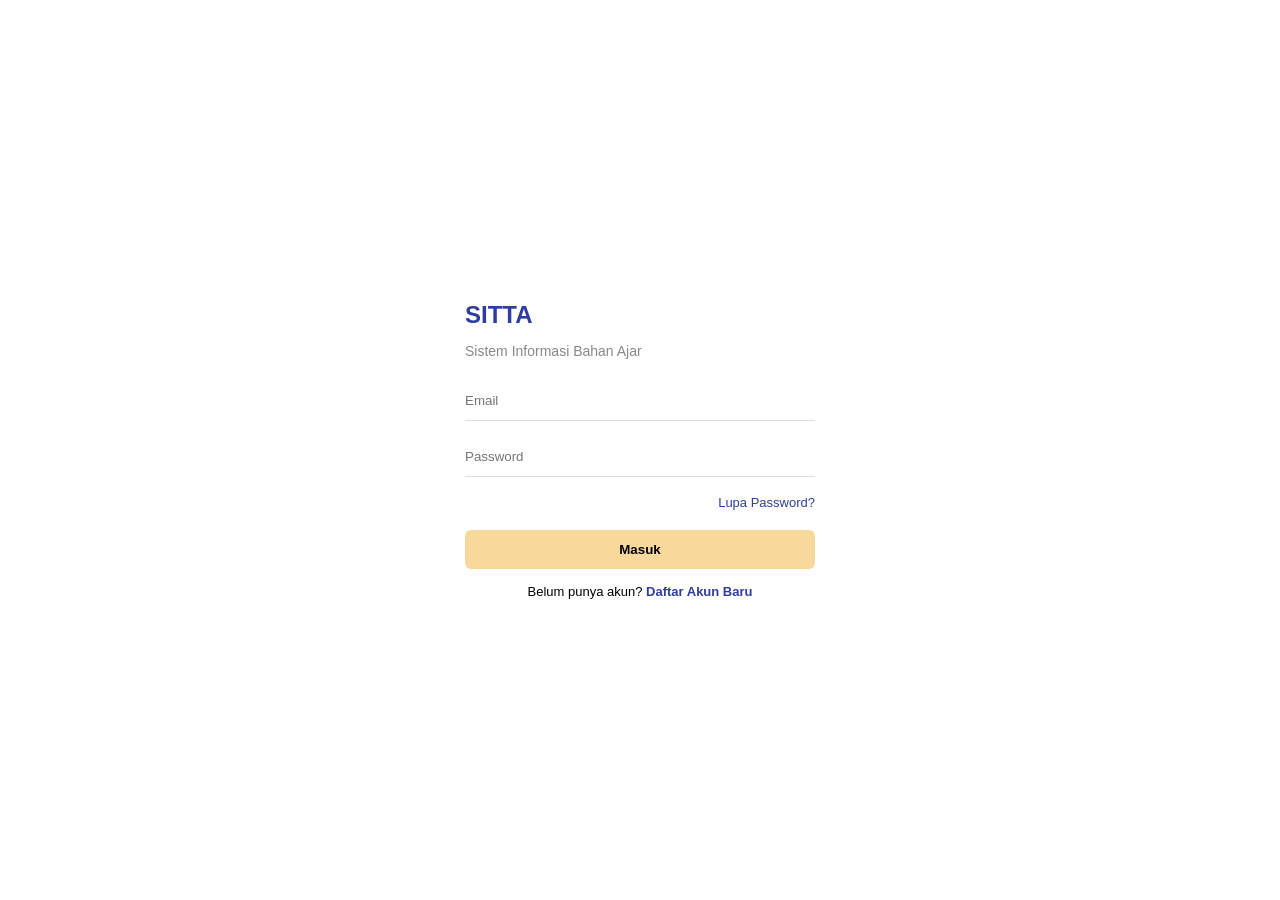
<file: index.html>
<!DOCTYPE html>
<html lang="id">

<head>
    <meta charset="UTF-8">
    <meta name="viewport" content="width=device-width, initial-scale=1.0">
    <title>Login SITTA</title>
    <link rel="stylesheet" href="css/style.css">
</head>

<body class="login-page">
    <div class="login-box">
        <h2>SITTA</h2>
        <p>Sistem Informasi Bahan Ajar</p>
        <input type="text" id="email" placeholder="Email">
        <input type="password" id="password" placeholder="Password">
        <div class="forgot" id="openLupa">Lupa Password?</div>
        <button id="btnMasuk">Masuk</button>
        <div class="daftar">Belum punya akun? <span id="openDaftar">Daftar Akun Baru</span></div>
    </div>

    <div id="modalLupa" class="modal">
        <div class="modal-card"><span class="close" id="closeLupa">&times;</span>
            <h4>Lupa Password</h4><input type="text" placeholder="Masukkan Email"><button>Kirim</button></div>
    </div>
    <div id="modalDaftar" class="modal">
        <div class="modal-card"><span class="close" id="closeDaftar">&times;</span>
            <h4>Daftar Akun Baru</h4><input type="text" placeholder="Nama Lengkap"><input type="text" placeholder="Email"><input type="password" placeholder="Password"><button>Daftar</button></div>
    </div>

    <script src="js/script.js"></script>
</body>

</html>
</file>
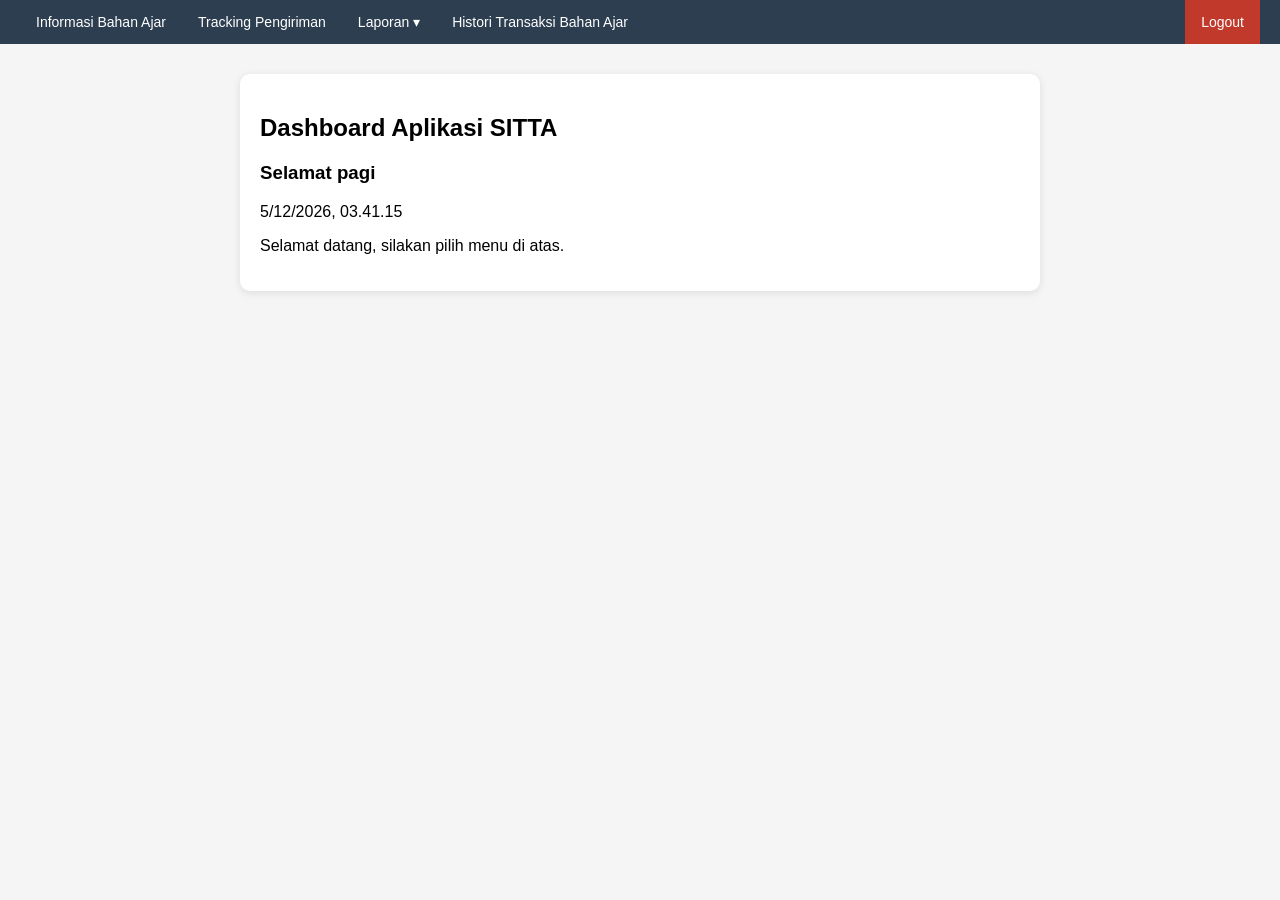
<file: dashboard.html>
<!DOCTYPE html>
<html lang="id">

<head>
    <meta charset="UTF-8">
    <meta name="viewport" content="width=device-width, initial-scale=1.0">
    <title>Dashboard SITTA</title>
    <link rel="stylesheet" href="css/style.css">
</head>

<body>
    <nav class="navbar">
        <a href="stok.html">Informasi Bahan Ajar</a>
        <a href="tracking.html">Tracking Pengiriman</a>
        <div class="dropdown"><a href="#" class="dropbtn">Laporan ▾</a>
            <div class="dropdown-content"><a href="#">Monitoring Progress DO</a><a href="#">Rekap Bahan Ajar</a></div>
        </div>
        <a href="#">Histori Transaksi Bahan Ajar</a>
        <a href="index.html" class="logout">Logout</a>
    </nav>
    <div class="container">
        <h2>Dashboard Aplikasi SITTA</h2>
        <h3 id="greeting">Selamat pagi</h3>
        <p id="clock"></p>
        <p>Selamat datang, silakan pilih menu di atas.</p>
    </div>
    <script src="js/script.js"></script>
</body>

</html>
</file>
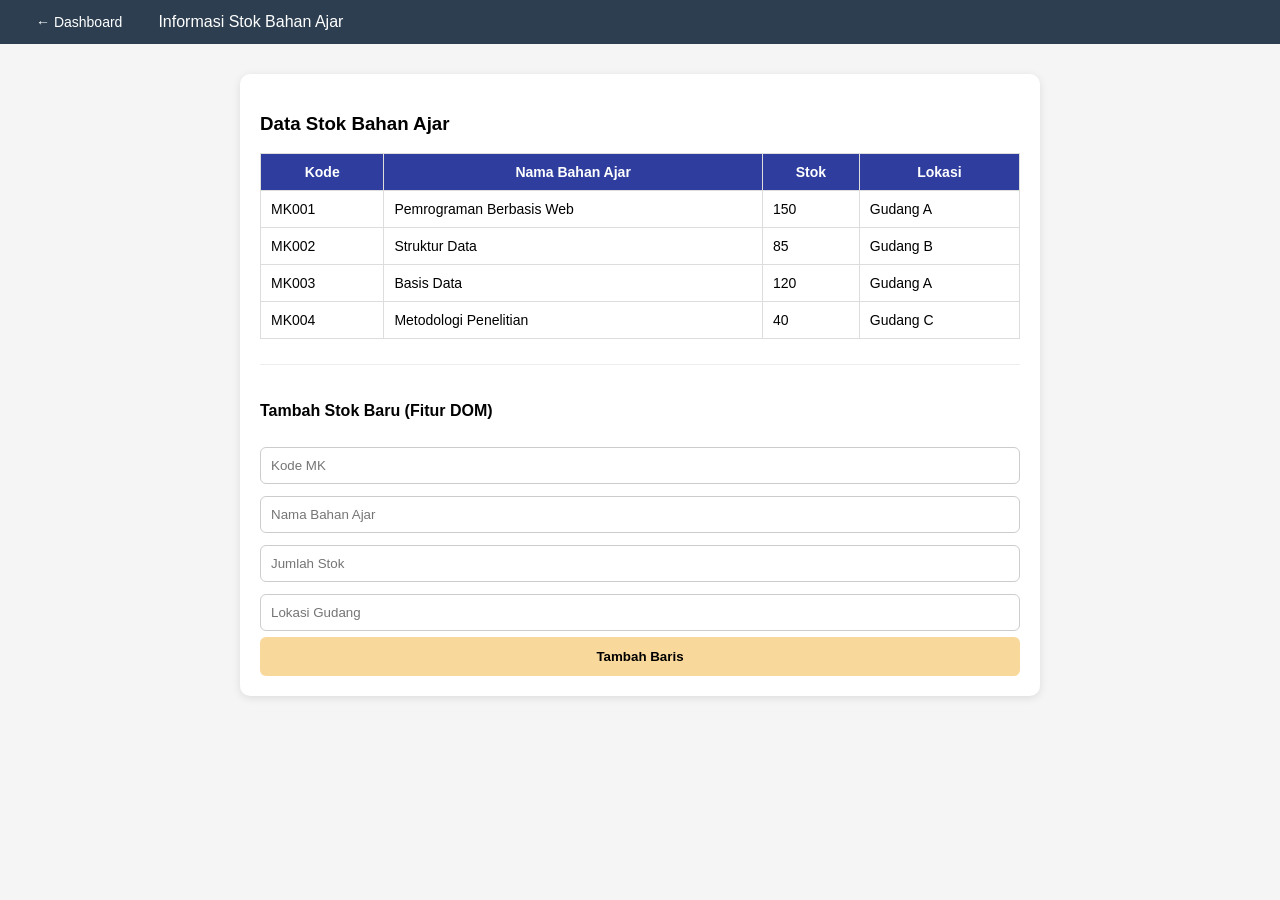
<file: stok.html>
<!DOCTYPE html>
<html lang="id">

<head>
    <meta charset="UTF-8">
    <meta name="viewport" content="width=device-width, initial-scale=1.0">
    <title>Stok SITTA</title>
    <link rel="stylesheet" href="css/style.css">
</head>

<body>
    <nav class="navbar"><a href="dashboard.html">← Dashboard</a><span style="color:white;margin-left:20px;">Informasi Stok Bahan Ajar</span></nav>
    <div class="container">
        <h3>Data Stok Bahan Ajar</h3>
        <table>
            <thead>
                <tr>
                    <th>Kode</th>
                    <th>Nama Bahan Ajar</th>
                    <th>Stok</th>
                    <th>Lokasi</th>
                </tr>
            </thead>
            <tbody id="bodyTabel"></tbody>
        </table>
        <div style="margin-top:25px;border-top:1px solid #eee;padding-top:15px;">
            <h4>Tambah Stok Baru (Fitur DOM)</h4>
            <input type="text" id="kode" placeholder="Kode MK">
            <input type="text" id="nama" placeholder="Nama Bahan Ajar">
            <input type="number" id="stok" placeholder="Jumlah Stok">
            <input type="text" id="lokasi" placeholder="Lokasi Gudang">
            <button id="btnTambah">Tambah Baris</button>
        </div>
    </div>
    <script src="js/script.js"></script>
</body>

</html>
</file>
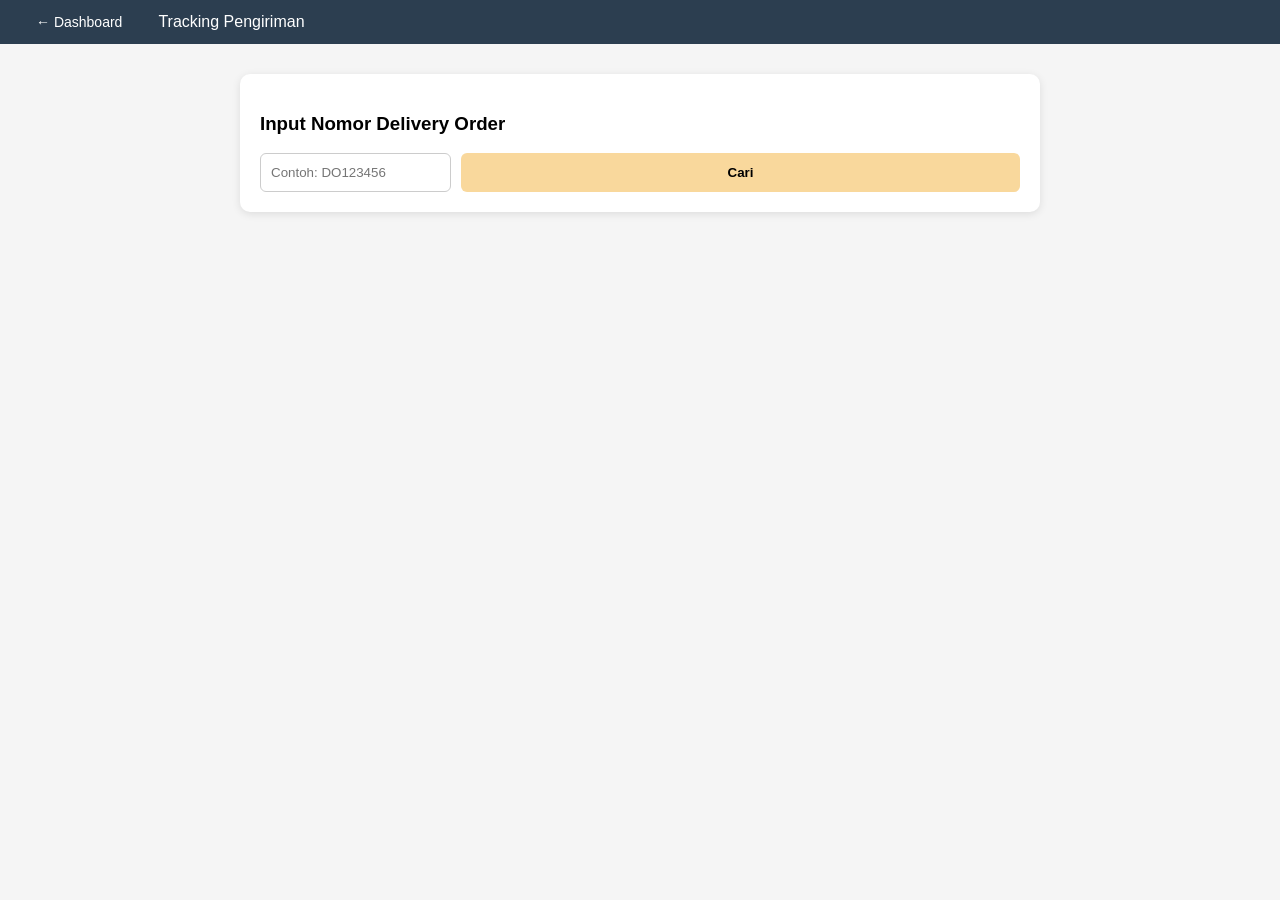
<file: tracking.html>
<!DOCTYPE html>
<html lang="id">

<head>
    <meta charset="UTF-8">
    <meta name="viewport" content="width=device-width, initial-scale=1.0">
    <title>Tracking SITTA</title>
    <link rel="stylesheet" href="css/style.css">
</head>

<body>
    <nav class="navbar"><a href="dashboard.html">← Dashboard</a><span style="color:white;margin-left:20px;">Tracking Pengiriman</span></nav>
    <div class="container">
        <h3>Input Nomor Delivery Order</h3>
        <div class="input-group"><input type="text" id="noDO" placeholder="Contoh: DO123456"><button id="btnCari">Cari</button></div>
        <div id="hasil" style="display:none;margin-top:20px;">
            <h4>Nama Mahasiswa: <span id="namaMhs">-</span></h4>
            <p>Status Pengiriman:</p>
            <div class="progress-container">
                <div id="progressBar" class="progress-bar"></div>
            </div>
            <p id="statusText" style="font-weight:bold;"></p>
            <table>
                <tr>
                    <td>Ekspedisi</td>
                    <td id="ekspedisi">-</td>
                </tr>
                <tr>
                    <td>Tanggal Kirim</td>
                    <td id="tglKirim">-</td>
                </tr>
                <tr>
                    <td>Jenis Paket</td>
                    <td id="jenisPaket">-</td>
                </tr>
                <tr>
                    <td>Total Pembayaran</td>
                    <td id="total">-</td>
                </tr>
            </table>
        </div>
    </div>
    <script src="js/script.js"></script>
</body>

</html>
</file>
<file: css/style.css>
* {
    box-sizing: border-box;
    font-family: Arial, sans-serif;
}

body {
    margin: 0;
    background: #f5f5f5;
}

.login-page {
    background: #fff;
    display: flex;
    justify-content: center;
    align-items: center;
    min-height: 100vh;
}

.login-box {
    width: 350px;
}

.login-box h2 {
    color: #2f3e9e;
    margin: 0;
}

.login-box p {
    color: #888;
    font-size: 14px;
}

.login-box input {
    width: 100%;
    padding: 12px 0;
    margin: 8px 0;
    border: none;
    border-bottom: 1px solid #ddd;
    outline: none;
}

#btnMasuk,
#btnTambah,
#btnCari {
    width: 100%;
    padding: 12px;
    background: #f9d89c;
    border: none;
    border-radius: 6px;
    font-weight: bold;
    cursor: pointer;
}

.input-group {
    display: flex;
    gap: 10px;
}

.input-group input {
    flex: 1;
    padding: 10px;
    border: 1px solid #ccc;
    border-radius: 6px;
}

.input-group button {
    width: auto;
    padding: 10px 20px;
}

.forgot {
    text-align: right;
    font-size: 13px;
    color: #2f3e9e;
    cursor: pointer;
    margin: 10px 0 20px;
}

.daftar {
    text-align: center;
    margin-top: 15px;
    font-size: 13px;
}

.daftar span {
    color: #2f3e9e;
    font-weight: bold;
    cursor: pointer;
}

.modal {
    display: none;
    position: fixed;
    top: 0;
    left: 0;
    width: 100%;
    height: 100%;
    background: rgba(0, 0, 0, 0.5);
    justify-content: center;
    align-items: center;
}

.modal-card {
    background: #fff;
    padding: 20px;
    border-radius: 10px;
    width: 300px;
    position: relative;
}

.modal-card input {
    width: 100%;
    padding: 8px;
    margin: 6px 0;
    border: 1px solid #ccc;
    border-radius: 5px;
}

.modal-card button {
    width: 100%;
    padding: 10px;
    background: #f9d89c;
    border: none;
    border-radius: 5px;
    margin-top: 10px;
}

.close {
    position: absolute;
    right: 10px;
    top: 5px;
    cursor: pointer;
}

.navbar {
    background: #2c3e50;
    display: flex;
    align-items: center;
    padding: 0 20px;
}

.navbar a {
    color: white;
    padding: 14px 16px;
    text-decoration: none;
    font-size: 14px;
}

.navbar a:hover {
    background: #34495e;
}

.logout {
    margin-left: auto;
    background: #c0392b;
}

.dropdown {
    position: relative;
}

.dropdown-content {
    display: none;
    position: absolute;
    background: white;
    min-width: 220px;
    box-shadow: 0 4px 8px rgba(0, 0, 0, 0.2);
    z-index: 1;
}

.dropdown-content a {
    color: #333;
    display: block;
}

.dropdown:hover .dropdown-content {
    display: block;
}

.container {
    max-width: 800px;
    margin: 30px auto;
    padding: 20px;
    background: white;
    border-radius: 10px;
    box-shadow: 0 2px 8px rgba(0, 0, 0, 0.1);
}

table {
    width: 100%;
    border-collapse: collapse;
    margin-top: 15px;
}

th,
td {
    border: 1px solid #ddd;
    padding: 10px;
    font-size: 14px;
}

th {
    background: #2f3e9e;
    color: white;
}

.progress-container {
    width: 100%;
    background: #eee;
    border-radius: 10px;
    height: 20px;
    overflow: hidden;
    margin: 10px 0;
}

.progress-bar {
    height: 100%;
    width: 0%;
    background: #27ae60;
    transition: width 1s ease;
}

#kode,
#nama,
#stok,
#lokasi {
    width: 100%;
    padding: 10px;
    margin: 6px 0;
    border: 1px solid #ccc;
    border-radius: 6px;
}
</file>
